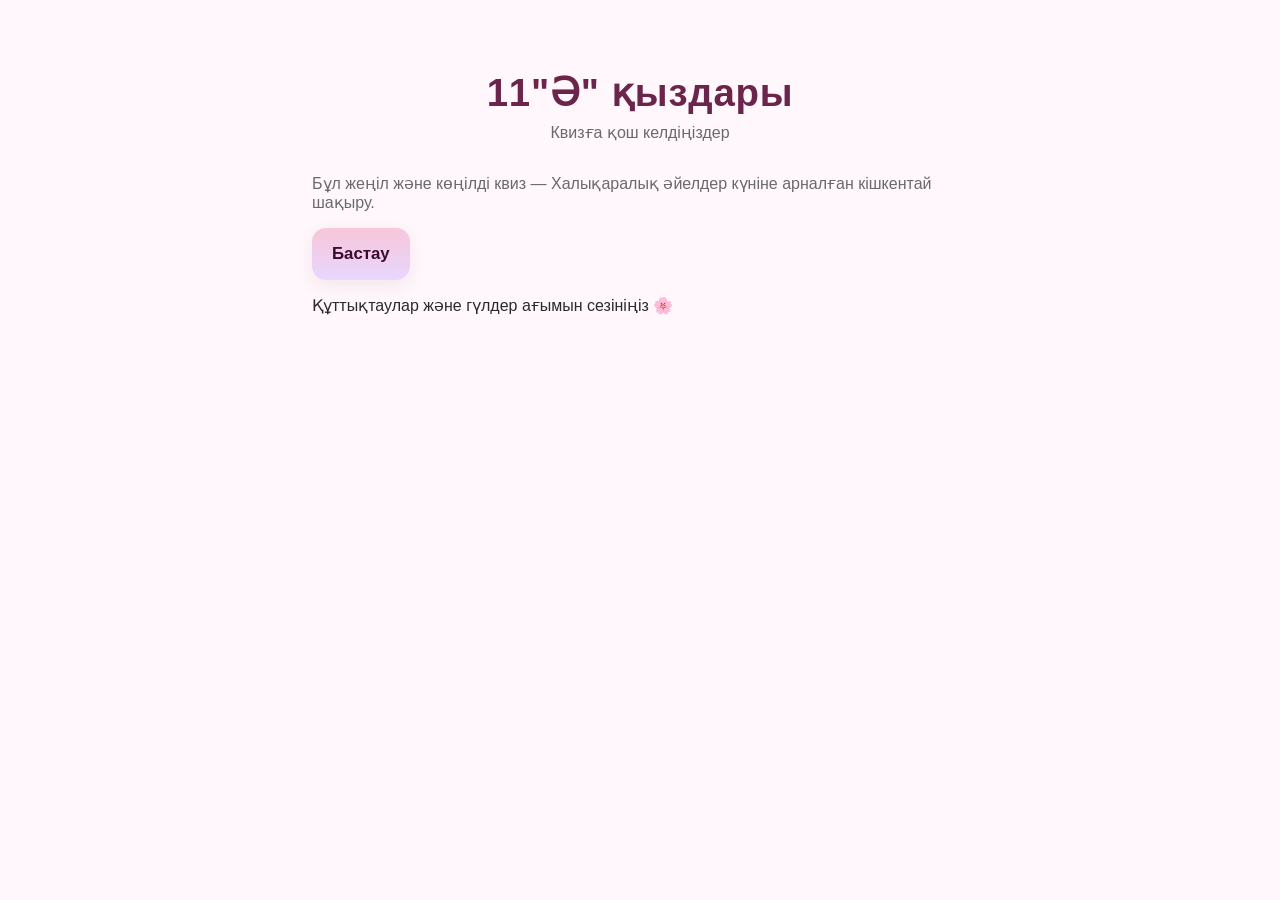
<file: index.html>
<!doctype html>
<html lang="kk">
<head>
  <meta charset="utf-8">
  <meta name="viewport" content="width=device-width,initial-scale=1">
  <title>11"Ә" қыздары — Квиз</title>
  <link rel="stylesheet" href="css/styles.css">
  <meta name="description" content="Квизқа қош келдіңіздер — 11\"Ә\" қыздары">
</head>
<body class="page page-landing">
  <main class="container" role="main">
    <header class="hero">
      <h1 class="title">11"Ә" қыздары</h1>
      <p class="subtitle">Квизға қош келдіңіздер</p>
    </header>

    <section class="call-to-action">
      <p class="lead">Бұл жеңіл және көңілді квиз — Халықаралық әйелдер күніне арналған кішкентай шақыру.</p>
      <a class="btn btn-primary btn-start" href="quiz.html?q=1" role="button">Бастау</a>
    </section>

    <footer class="footer-note">
      <p>Құттықтаулар және гүлдер ағымын сезініңіз 🌸</p>
    </footer>
  </main>
  <script>
    // Minimal script: no JS needed on landing page
  </script>
</body>
</html>
</file>
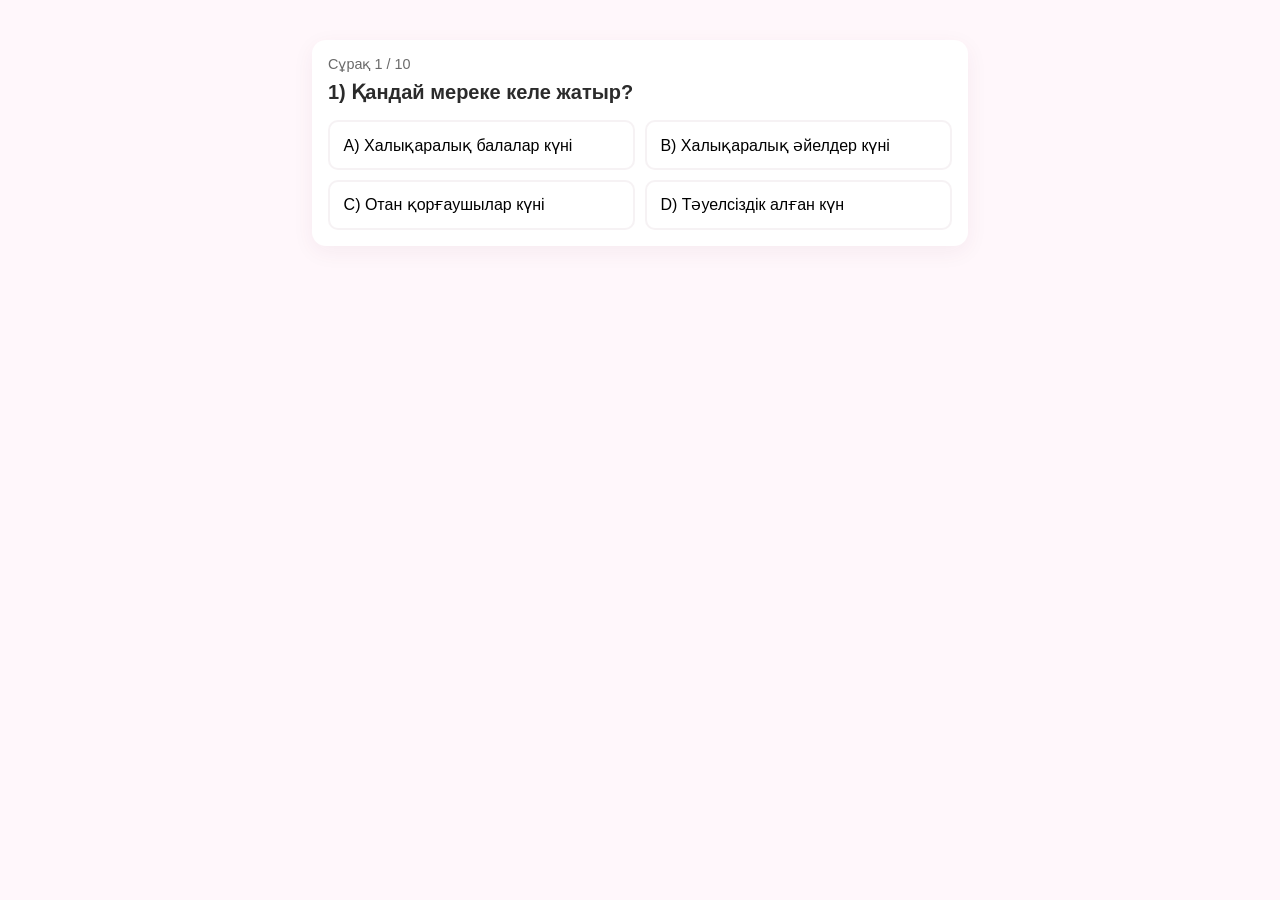
<file: quiz.html>
<!doctype html>
<html lang="kk">
<head>
  <meta charset="utf-8">
  <meta name="viewport" content="width=device-width,initial-scale=1">
  <title>Квиз — 11"Ә" қыздары</title>
  <link rel="stylesheet" href="css/styles.css">
</head>
<body class="page page-quiz">
  <main class="container" role="main">
  <div class="quiz-card" id="quiz" aria-live="polite">
  <!-- Content will be rendered by js/quiz.js -->
  <div id="progress" class="progress">Сұрақ <span id="current">1</span> / <span id="total">5</span></div>
      <h2 id="question" class="question"></h2>
      <div id="options" class="options" role="list"></div>
    </div>
  </main>

  <!-- Rating overlay shown after last question -->
  <div id="ratingOverlay" class="rating-overlay" hidden aria-hidden="true">
    <div class="rating-card" role="dialog" aria-modal="true" aria-labelledby="ratingTitle">
      <h3 id="ratingTitle">Сізге жалпы квиз ұнадыма?</h3>
      <p>Бағалаңыз:</p>
      <div class="rating-actions" id="ratingActions">
        <button id="goodBtn" class="btn btn-primary" type="button">Күшті</button>
        <button id="badBtn" class="btn btn-avoid" type="button">Ужас</button>
      </div>
    </div>
  </div>

  <script src="js/quiz.js" defer></script>
</body>
</html>
</file>
<file: css/styles.css>
/* Mobile-first festive styles: soft pastels, floral accents */
:root{
  --bg:#fff7fb;
  --card:#fff;
  --accent:#f7c6d9; /* soft pink */
  --accent-2:#e8d7ff; /* lavender */
  --accent-3:#fbe7c6; /* light gold */
  --text:#2b2b2b;
  --muted:#6a6a6a;
  --success:#c8f7dc;
  --danger:#ffd6d6;
}
/* Ensure the HTML `hidden` attribute hides elements even if CSS sets display */
[hidden]{display:none !important}
*{box-sizing:border-box}
html,body{height:100%;margin:0;font-family: -apple-system,BlinkMacSystemFont,"Segoe UI",Roboto,"Helvetica Neue",Arial,sans-serif;color:var(--text);background:var(--bg)}
.container{max-width:720px;margin:0 auto;padding:1rem}

/* Decorative floral background using SVG data URI */
body::before{
  content:"";
  position:fixed;inset:0;z-index:-1;opacity:0.85;
  background-image:radial-gradient(circle at 10% 10%, rgba(255,240,245,0.6), transparent 15%), radial-gradient(circle at 90% 90%, rgba(240,240,255,0.6), transparent 18%), linear-gradient(120deg, rgba(255,250,245,0.5), rgba(255,245,255,0.3));
}

.hero{padding:2.4rem 1rem 1rem;text-align:center}
.title{font-size:1.8rem;margin:0;color:#6b254a;letter-spacing:0.02em}
.subtitle{margin:0.5rem 0 1rem;color:var(--muted)}
.lead{margin:0 0 1rem;color:var(--muted)}

.btn{display:inline-block;padding:0.85rem 1rem;border-radius:10px;border:0;text-decoration:none;text-align:center;font-weight:600;cursor:pointer}
.btn:focus{outline:3px solid rgba(107,37,74,0.15);outline-offset:3px}
.btn-primary{background:linear-gradient(180deg,var(--accent),var(--accent-2));color:#3b0a2f;box-shadow:0 6px 18px rgba(107,37,74,0.08)}
.btn-start{font-size:1.05rem;padding:1rem 1.25rem;border-radius:14px}

.quiz-card{background:var(--card);border-radius:14px;padding:1rem;margin-top:0.5rem;box-shadow:0 6px 22px rgba(107,37,74,0.06)}
.progress{font-size:0.9rem;color:var(--muted);margin-bottom:0.5rem}
.question{font-size:1.1rem;margin:0.5rem 0 1rem}
.options{display:grid;grid-template-columns:1fr;gap:0.6rem}
.option-btn{background:linear-gradient(180deg,#fff,#fff);border:2px solid rgba(107,37,74,0.06);padding:0.85rem;border-radius:10px;text-align:left;font-size:1rem}
.option-btn:focus{outline:3px solid rgba(232,215,255,0.5);outline-offset:2px}
.option-btn.correct{border-color:seagreen;background:var(--success)}
.option-btn.wrong{border-color:indianred;background:var(--danger)}

.rating-overlay{position:fixed;inset:0;background:linear-gradient(180deg,rgba(255,250,251,0.95),rgba(255,255,255,0.95));display:flex;align-items:center;justify-content:center;padding:1rem}
.rating-card{max-width:520px;width:100%;background:var(--card);padding:1.25rem;border-radius:12px;box-shadow:0 12px 40px rgba(107,37,74,0.08);text-align:center}
.rating-actions{display:flex;gap:0.8rem;justify-content:center;margin-top:0.75rem}
.btn-avoid{background:linear-gradient(180deg,#ffecec,#ffd6d6);position:relative}

.error-card{display:flex;flex-direction:column;align-items:center;justify-content:center;padding:2rem;text-align:center}
.error-text{font-size:2.2rem;color:#8b213e;margin:0}
.error-note{color:var(--muted);margin:0.75rem 0}

/* Larger screens */
@media(min-width:720px){
  .container{padding:2rem}
  .title{font-size:2.4rem}
  .question{font-size:1.25rem}
  .options{grid-template-columns:1fr 1fr}
}

/* subtle success animation */
.flash-success{animation:flashUp 520ms ease-in-out}
@keyframes flashUp{0%{transform:scale(1)}50%{transform:scale(1.02)}100%{transform:scale(1)}}

/* make option buttons large and tappable */
.option-btn{min-height:48px}
</file>
